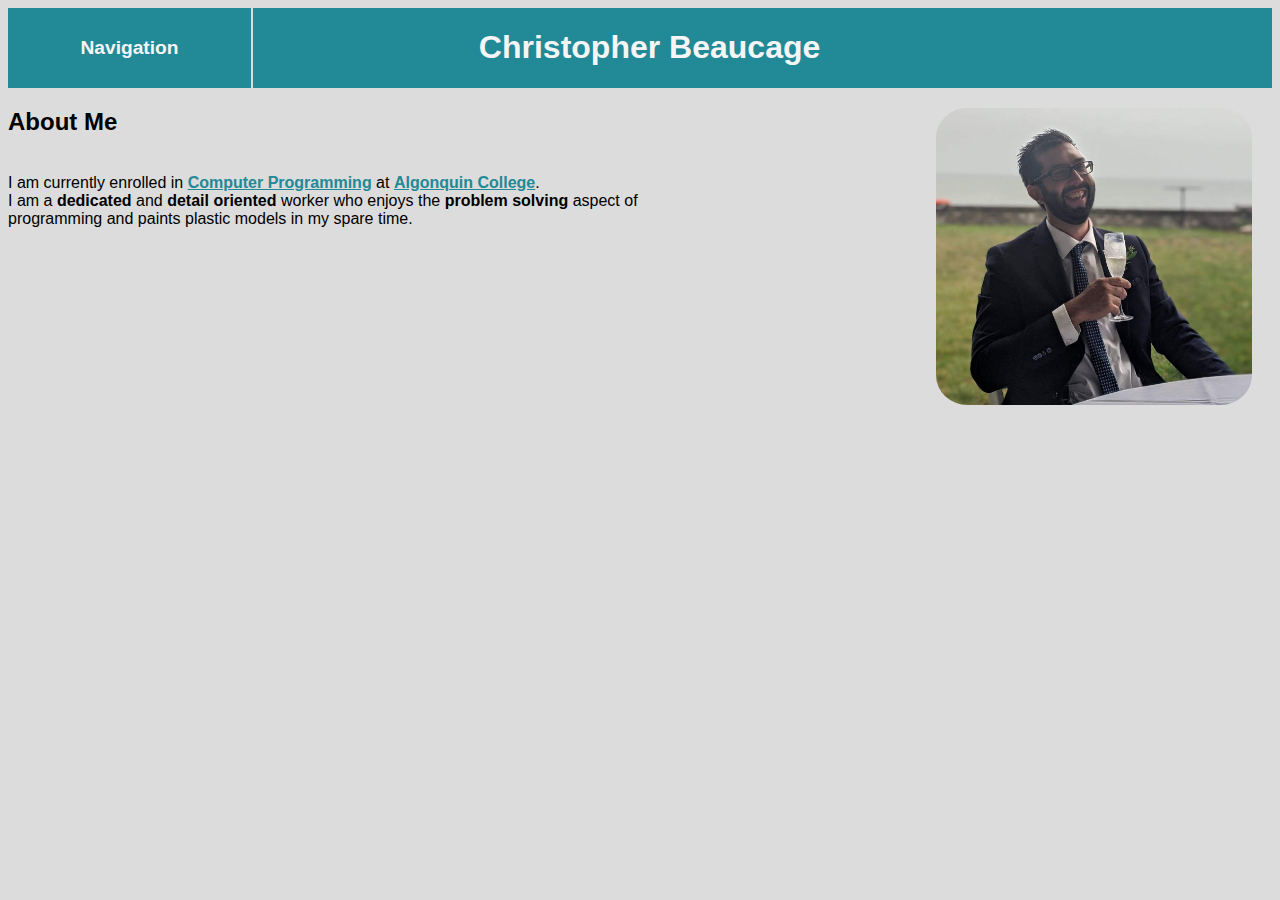
<file: Assignment1/index.html>
<!DOCTYPE html>
<html lang="en">


<head>
    <meta charset="UTF-8">
    <meta http-equiv="X-UA-Compatible" content="IE=edge">
    <meta name="viewport" content="width=device-width, initial-scale=1.0">
    <title>Chris Beaucage: Main Page</title>
    <link rel="stylesheet" href="Assignment1.css" type="text/css">

</head>

<body>
    <script>
        function myFunction() {
            document.getElementById("dropdown").classList.toggle("show");
        }
    </script>
    <header id="MainHeader">

        <button onclick="myFunction()" class="dropbutton"><b>Navigation</b></button>
        <nav id="dropdown" class="dropdown-content">
            <a href="index.html">About Me</a>
            <a href="resume.html">Resume</a>
            <a href="courses.html">Education</a>
        </nav>
        <h1>Christopher Beaucage</h1>
    </header>


    <img src="ChrisBeaucageSuit.png" alt="An image of a handsome man in a blue suit named Chris Beaucage">



    <h2 class="AboutMe">About Me</h2>


    <p class="AboutMe">
        I am currently enrolled in <b><a href="https://www.algonquincollege.com/sat/program/computer-programming/"
                target="_blank" class="SchoolLink">Computer Programming</a></b> at <b><a
                href="https://www.algonquincollege.com/" target="_blank" class="SchoolLink">Algonquin College</a></b>.
        I am a <b>dedicated</b> and <b>detail oriented</b> worker who enjoys the <b>problem solving</b> aspect of
        programming and paints plastic models in my spare time.
    </p>

</body>

</html>
</file>
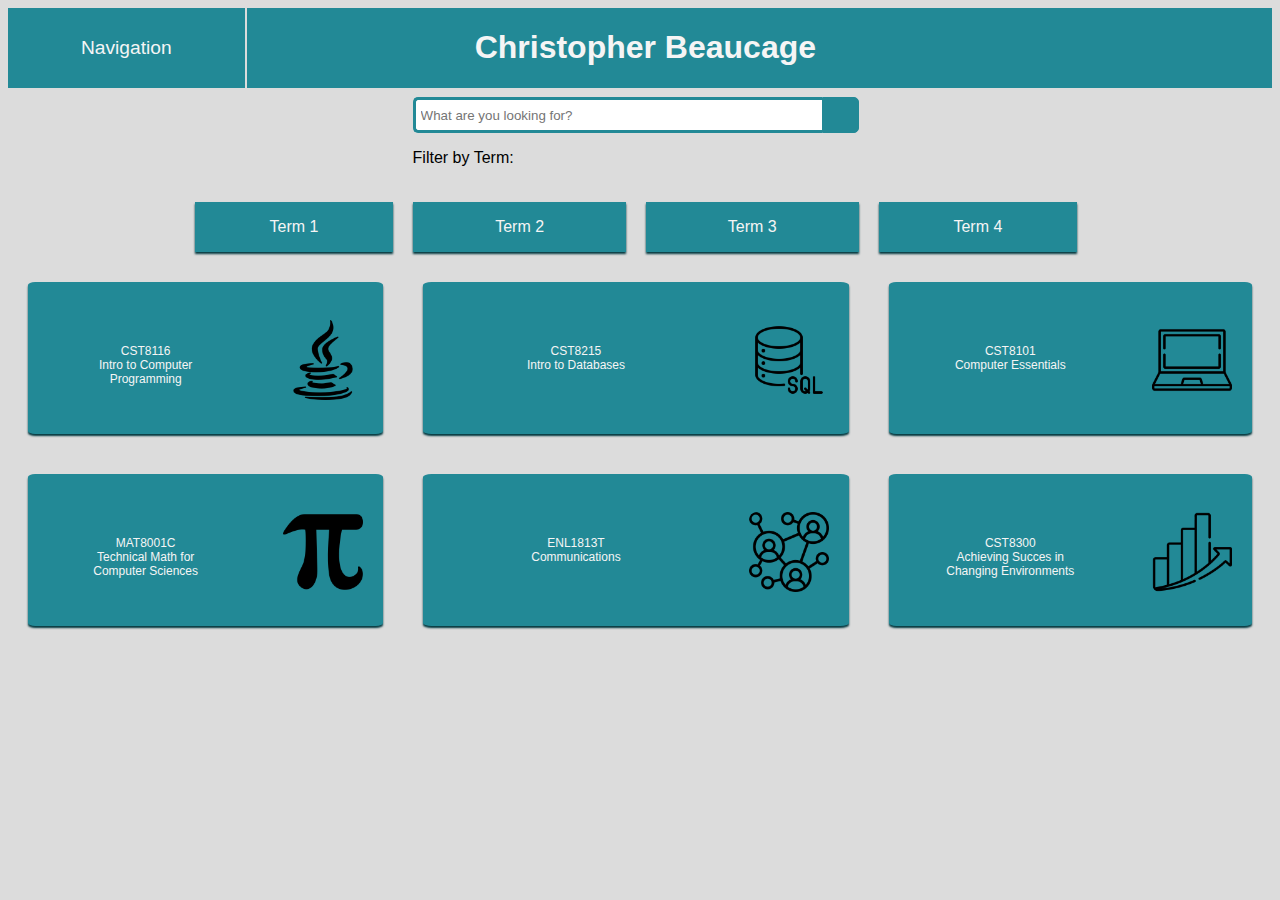
<file: Assignment1/courses.html>
<!DOCTYPE html>
<html lang="en">

<head>
    <meta charset="UTF-8">
    <meta http-equiv="X-UA-Compatible" content="IE=edge">
    <meta name="viewport" content="width=device-width, initial-scale=1.0">
    <title>Chris Beaucage: Current Education</title>
    <link rel="stylesheet" href="Assignment1.css" type="text/css">
</head>

<body>
    <script>
        function myFunction() {
            document.getElementById("dropdown").classList.toggle("show");
        }
    </script>
    <header id="EducationHeader">

        <button onclick="myFunction()" class="dropbutton">Navigation</button>
        <nav id="dropdown" class="dropdown-content">
            <a href="index.html">About Me</a>
            <a href="resume.html">Resume</a>
            <a href="courses.html">Education</a>
        </nav>
        <h1>Christopher Beaucage</h1>
    </header>

    <div id="gridbox">
        <div class="bar">
            <div class="search">
                <input type="text" class="searchTerm" placeholder="What are you looking for?">
                <button type="submit" class="searchButton">
                    <i class="fa fa-search"></i>
                </button>
            </div>
            <p id="FilterBy">
                Filter by Term:
            </p>
        </div>
        <button class="filter" id="filter1">
            Term 1</button>
        <button class="filter" id="filter2">
            Term 2
        </button>
        <button class="filter" id="filter3">
            Term 3
        </button>
        <button class="filter" id="filter4">
            Term 4
        </button>

        <div class="Course" id="Course1">
            <img src="JavaIcon.png" alt="Icon for Intro to Computer Programming Course.">
            <p class="CourseTitle">
                CST8116
                Intro to Computer
                Programming
            </p>
            <div class="CourseDescription">
                Students develop introductory knowledge of computer programming with emphasis on problem analysis and
                design, using algorithms, pseudocode, flowcharts, UML Class Diagrams and testing, with the Java
                programming language used as a means to implement problem solution designs.
            </div>
        </div>

        <div class="Course" id="Course2">
            <img src="SQLIcon.png" alt="Icon for Intro to Databases Course.">
            <p class="CouresTitle">
                CST8215
                Intro to Databases
            </p>
            <div class="CourseDescription">
                Students learn the fundamentals of Relational Databases design using Entity Relation diagrams, and use
                SQL to create, modify and query a database.
            </div>
        </div>

        <div class="Course" id="Course3">
            <img src="ComputerIcon.png" alt="Icon for Computer Essentials Course.">
            <p class="CouresTitle">
                CST8101
                Computer Essentials
            </p>
            <div class="CourseDescription">
                Learn to configure your laptop environment, basic PC and troubleshoot problems. Create backups, install
                virus protection, and manage files through a basic understanding of the Windows Operating System.
            </div>
        </div>

        <div class="Course" id="Course4">
            <img src="MathIcon.png" alt="Icon for Technical Math Course.">
            <p class="CouresTitle">
                MAT8001C
                Technical Math for
                Computer Sciences
            </p>
            <div class="CourseDescription" id="Description1">
                Students manipulate algebraic expressions, solve algebraic equations and linear systems and learn the
                properties of and graph algebraic and transcendental functions.
            </div>
        </div>

        <div class="Course" id="Course5">
            <img src="CommunicationIcon.png" alt="Icon for Communication Course.">
            <p class="CouresTitle">
                ENL1813T
                Communications
            </p>
            <div class="CourseDescription">
                Through a combination of lectures, exercises, and independent learning, students practise writing,
                speaking, reading, listening, locating and documenting information and using technology to communicate
                professionally. Students develop and strengthen communication skills that contribute to success in both
                educational and workplace environments.
            </div>
        </div>

        <div class="Course" id="Course6">
            <img src="SuccessIcon.png" alt="Icon for Achieving Succes Course.">
            <p class="CouresTitle">
                CST8300
                Achieving Succes in
                Changing Environments
            </p>
            <div class="CourseDescription">
                Students explore the possibilities ahead, assess their own aptitudes and strengths, and apply critical
                thinking and decision-making tools to help resolve some of the important issues in our complex society
                with its competing interests.
            </div>
        </div>

    </div>

</body>

</html>
</file>
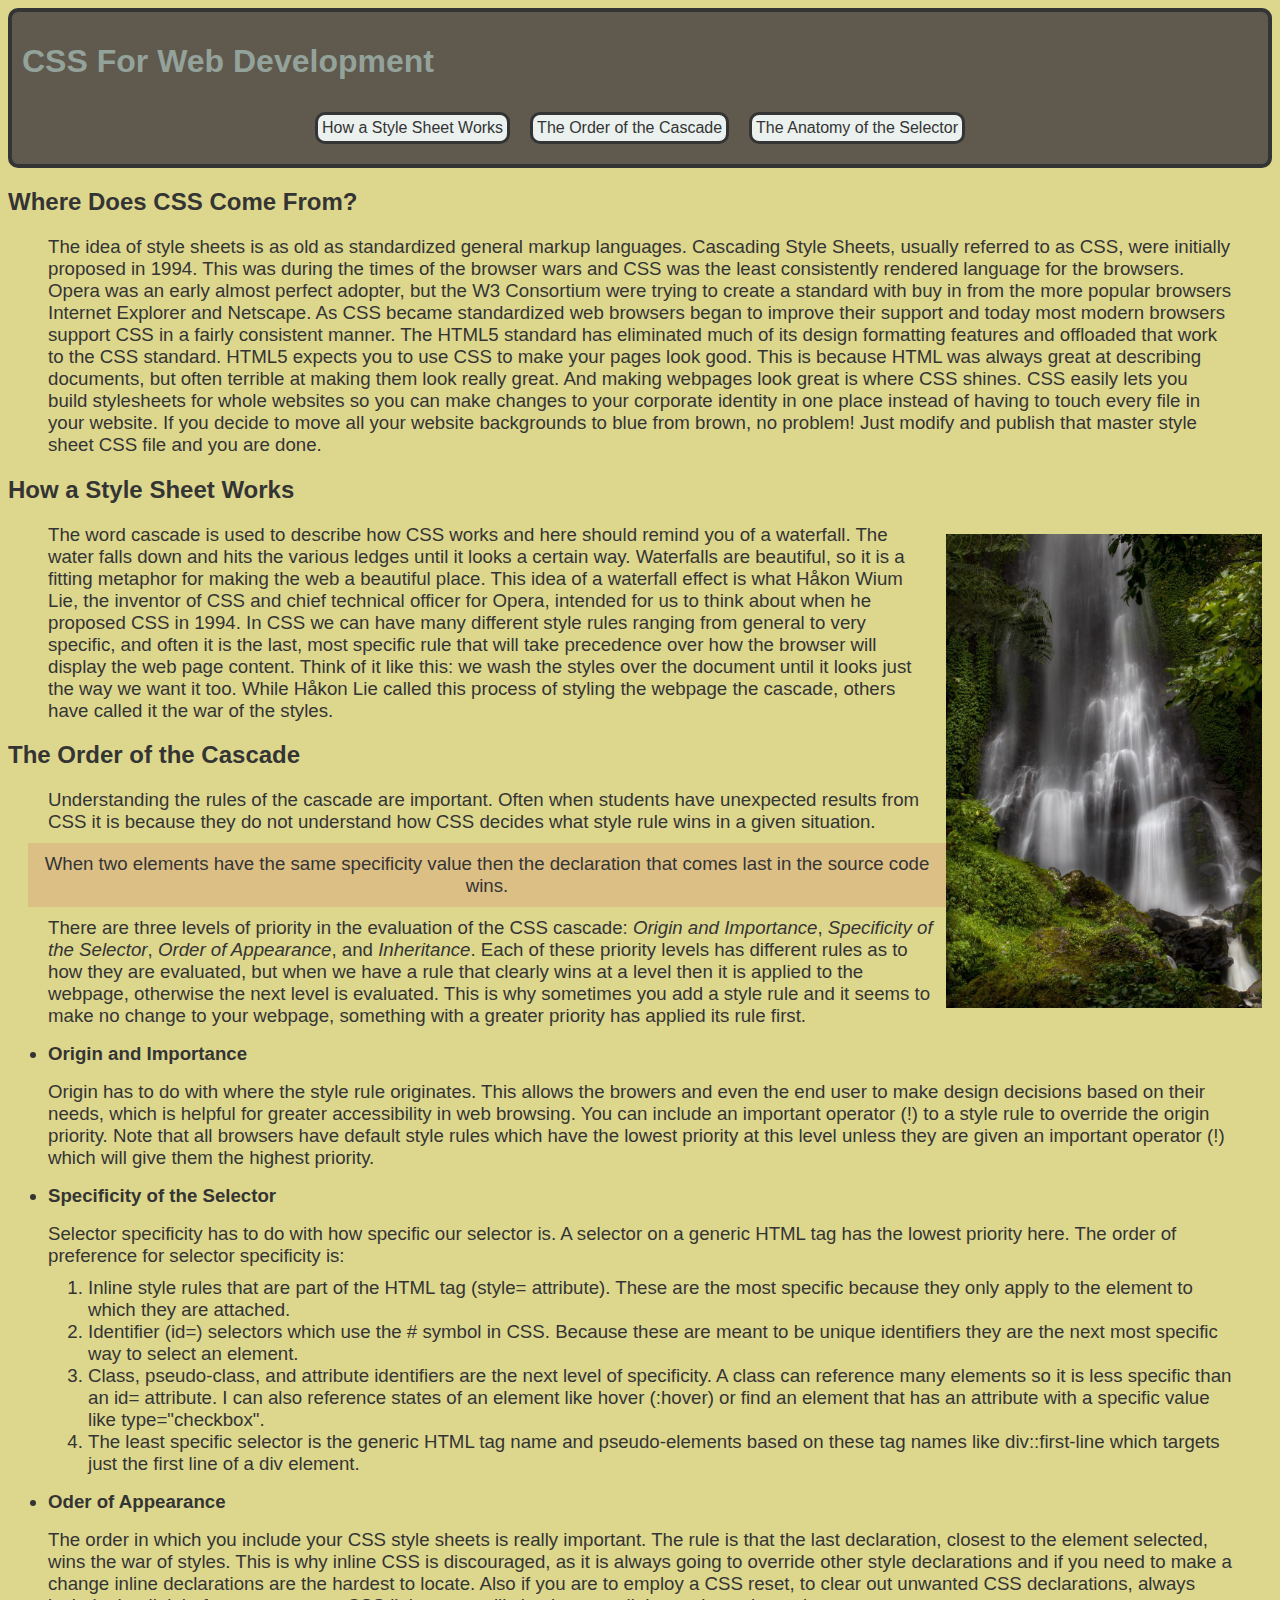
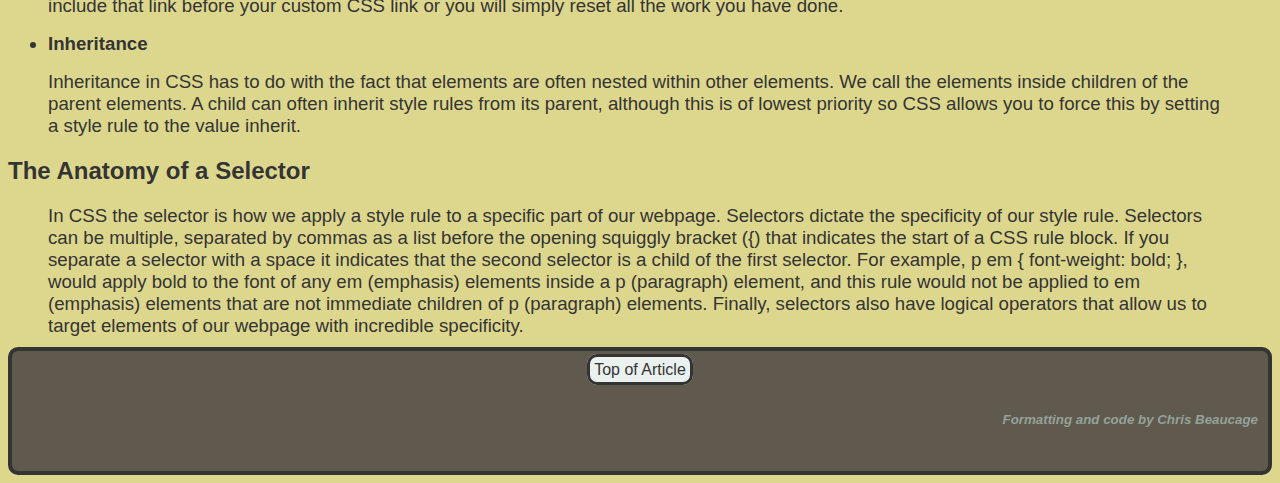
<file: Assignment1/Lab3.html>
<!DOCTYPE html>
<html lang="en">

<head>
    <meta charset="UTF-8">
    <meta name="viewport" content="width=device-width, initial-scale=1.0">
    <meta name="author" content="Christopher Beaucage">
    <title>Lab3: HTML and CSS</title>
    <link rel="stylesheet" type="text/css" href="Lab3.css">
</head>

<body>
    <header>
        <h1>CSS For Web Development</h1>

        <nav id="HeaderNav"> <a href="#Nav2" class="NavBar"> How a Style Sheet Works </a>
            <a href="#Nav3" class="NavBar"> The Order of the Cascade </a>
            <a href="#Nav4" class="NavBar"> The Anatomy of the Selector </a>
        </nav>
    </header>

    <main>
        <h2 id="Nav1">Where Does CSS Come From?</h2>

        <p class="GeneralParagraph">
            The idea of style sheets is as old as standardized general markup languages. Cascading
            Style Sheets, usually referred to as CSS, were initially proposed in 1994. This was
            during the times of the browser wars and CSS was the least consistently rendered
            language for the browsers. Opera was an early almost perfect adopter, but the W3
            Consortium were trying to create a standard with buy in from the more popular browsers
            Internet Explorer and Netscape. As CSS became standardized web browsers began to improve
            their support and today most modern browsers support CSS in a fairly consistent manner.
            The HTML5 standard has eliminated much of its design formatting features and offloaded
            that work to the CSS standard. HTML5 expects you to use CSS to make your pages look good.
            This is because HTML was always great at describing documents, but often terrible at
            making them look really great. And making webpages look great is where CSS shines.

            CSS easily lets you build stylesheets for whole websites so you can make changes to
            your corporate identity in one place instead of having to touch every file in your website.
            If you decide to move all your website backgrounds to blue from brown, no problem! Just
            modify and publish that master style sheet CSS file and you are done.
        </p>

        <h2 id="Nav2">
            How a Style Sheet Works
        </h2>

        <img src="waterfall-free-from-pixabay.jpg" alt="An image of a cascading waterfall in a lush forest."
            id="WaterfallImage">

        <p class="GeneralParagraph">
            The word cascade is used to describe how CSS works and here should remind you of a
            waterfall. The water falls down and hits the various ledges until it looks a certain
            way. Waterfalls are beautiful, so it is a fitting metaphor for making the web a beautiful
            place.

            This idea of a waterfall effect is what Håkon Wium Lie, the inventor of CSS and chief
            technical officer for Opera, intended for us to think about when he proposed CSS in 1994.
            In CSS we can have many different style rules ranging from general to very specific,
            and often it is the last, most specific rule that will take precedence over how the
            browser will display the web page content. Think of it like this: we wash the styles
            over the document until it looks just the way we want it too. While Håkon Lie called
            this process of styling the webpage the cascade, others have called it the war of
            the styles.
        </p>

        <h2 id="Nav3">
            The Order of the Cascade
        </h2>

        <p class="GeneralParagraph">
            Understanding the rules of the cascade are important. Often when students have
            unexpected results from CSS it is because they do not understand how CSS decides what
            style rule wins in a given situation.
        </p>
        <blockquote class="QuoteParagraph">When two elements have the same specificity value then the declaration that
            comes
            last in the source code wins.</blockquote>
        <p class="GeneralParagraph">
            There are three levels of priority in the evaluation of the CSS cascade: <i>Origin and
                Importance</i>, <i>Specificity of the Selector</i>, <i>Order of Appearance</i>, and
            <i>Inheritance</i>. Each of these priority levels has different rules as to how they
            are evaluated, but when we have a rule that clearly wins at a level then it is applied
            to the webpage, otherwise the next level is evaluated. This is why sometimes you add
            a style rule and it seems to make no change to your webpage, something with a greater
            priority has applied its rule first.
        </p>

        <ul>
            <li class="ListHeader">Origin and Importance</li>
        </ul>
        <p class="GeneralParagraph">
            Origin has to do with where the style rule originates. This allows the browers and
            even the end user to make design decisions based on their needs, which is helpful
            for greater accessibility in web browsing. You can include an important operator (!)
            to a style rule to override the origin priority. Note that all browsers have default
            style rules which have the lowest priority at this level unless they are given an
            important operator (!) which will give them the highest priority.
        </p>
        <ul>
            <li class="ListHeader">Specificity of the Selector</li>
        </ul>
        <p class="GeneralParagraph">
            Selector specificity has to do with how specific our selector is. A selector on a
            generic HTML tag has the lowest priority here. The order of preference for selector
            specificity is:
        </p>



        <ol>
            <li>
                Inline style rules that are part of the HTML tag (style= attribute). These
                are the most specific because they only apply to the element to which they
                are attached.
            </li>
            <li>
                Identifier (id=) selectors which use the # symbol in CSS. Because these are
                meant to be unique identifiers they are the next most specific way to select
                an element.
            </li>
            <li>
                Class, pseudo-class, and attribute identifiers are the next
                level of specificity. A class can reference many elements so it is less
                specific than an id= attribute. I can also reference states of an element like
                hover (:hover) or find an element that has an attribute with a specific value
                like type="checkbox".
            </li>
            <li>
                The least specific selector is the generic HTML tag name and pseudo-elements
                based on these tag names like div::first-line which targets just the first line
                of a div element.
            </li>
        </ol>
        <ul>

            <li class="ListHeader">Oder of Appearance</li>
        </ul>
        <p class="GeneralParagraph">
            The order in which you include your CSS style sheets is really important. The rule is
            that the last declaration, closest to the element selected, wins the war of styles. This
            is why inline CSS is discouraged, as it is always going to override other style declarations
            and if you need to make a change inline declarations are the hardest to locate. Also if you
            are to employ a CSS reset, to clear out unwanted CSS declarations, always include that link
            before your custom CSS link or you will simply reset all the work you have done.
        </p>
        <ul>
            <li class="ListHeader">Inheritance</li>
        </ul>
        <p class="GeneralParagraph">
            Inheritance in CSS has to do with the fact that elements are often nested within other
            elements. We call the elements inside children of the parent elements. A child can often
            inherit style rules from its parent, although this is of lowest priority so CSS allows
            you to force this by setting a style rule to the value inherit.
        </p>



        <h2 id="Nav4">
            The Anatomy of a Selector
        </h2>

        <p class="GeneralParagraph">
            In CSS the selector is how we apply a style rule to a specific part of our webpage.
            Selectors dictate the specificity of our style rule. Selectors can be multiple, separated
            by commas as a list before the opening squiggly bracket ({) that indicates the start of a
            CSS rule block. If you separate a selector with a space it indicates that the second
            selector is a child of the first selector. For example, p em { font-weight: bold; }, would
            apply bold to the font of any em (emphasis) elements inside a p (paragraph) element, and
            this rule would not be applied to em (emphasis) elements that are not immediate children
            of p (paragraph) elements. Finally, selectors also have logical operators that allow us to
            target elements of our webpage with incredible specificity.
        </p>

    </main>

    <footer>
        <nav>
            <a href="#Nav1" class="NavBar"> Top of Article
            </a>
        </nav>
        <h3>Formatting and code by Chris Beaucage</h3>
    </footer>

</html>
</file>
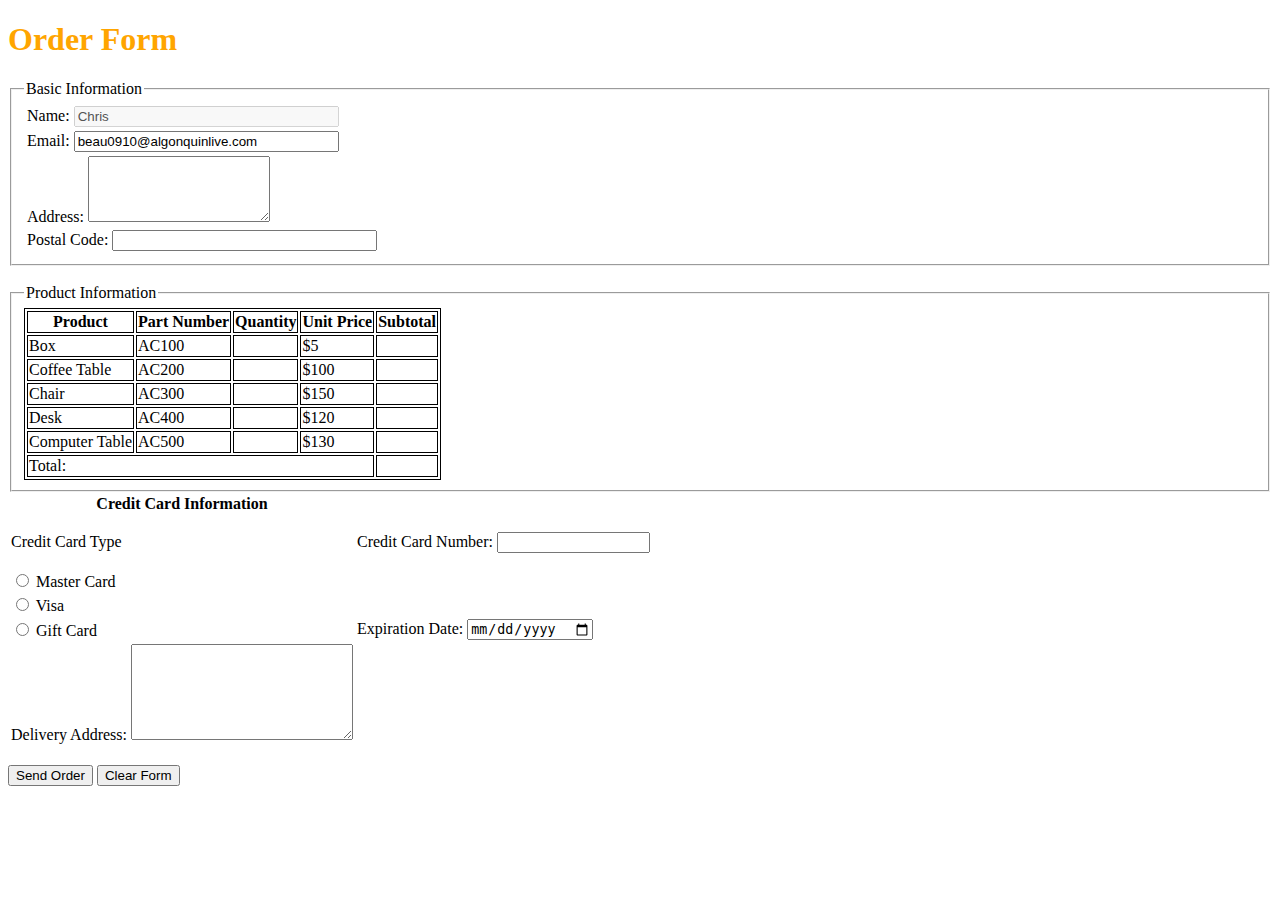
<file: Assignment1/order.html>
<!DOCTYPE html>
<html lang="en">


<head>
    <meta charset="UTF-8">
    <meta http-equiv="X-UA-Compatible" content="IE=edge">
    <meta name="viewport" content="width=device-width, initial-scale=1.0">
    <meta name="author" content="Christopher Beaucage">
    <title>Lab2 Order Form Page</title>

    <style>
        #ProductInfoTable,
        #ProductInfoTable th,
        #ProductInfoTable td {
            border: 1px solid;
        }

        h1 {
            color: orange;
        }
    </style>
</head>

<body>
    <h1>Order Form</h1>
    <form name="SheetForm" id="SheetForm">
        <fieldset>
            <legend>Basic Information</legend>
            <table id="BasicInfoTable">
                <tr>
                    <td>
                        <label for="inputname"> Name: </label>
                        <input type="text" name="Namebox" size="30" value="Chris" id="inputname" disabled>
                    </td>
                </tr>
                <tr>
                    <td>
                        <label for="inputemail"> Email: </label>
                        <input type="text" name="Emailbox" size="30" id="inputemail" value="beau0910@algonquinlive.com">
                    </td>
                </tr>
                <tr>
                    <td>
                        <label for="inputaddress"> Address: </label>
                        <textarea name="addressbox" cols="20" rows="4" id="inputaddress"></textarea>
                    </td>
                </tr>
                <tr>
                    <td>
                        <label for="inputpostalcode"> Postal Code: </label>
                        <input type="text" name="PostalCode" size="30" id="inputpostalcode">
                    </td>
                </tr>
            </table>
        </fieldset>
        <br>
        <fieldset>
            <legend>Product Information</legend>
            <table id="ProductInfoTable">
                <tr>
                    <th>Product</th>
                    <th>Part Number</th>
                    <th>Quantity</th>
                    <th>Unit Price</th>
                    <th>Subtotal</th>
                </tr>
                <tr>
                    <td>Box</td>
                    <td>AC100</td>
                    <td></td>
                    <td>$5</td>
                    <td></td>
                </tr>
                <tr>
                    <td>Coffee Table</td>
                    <td>AC200</td>
                    <td></td>
                    <td>$100</td>
                    <td></td>
                </tr>
                <tr>
                    <td>Chair</td>
                    <td>AC300</td>
                    <td></td>
                    <td>$150</td>
                    <td></td>
                </tr>
                <tr>
                    <td>Desk</td>
                    <td>AC400</td>
                    <td></td>
                    <td>$120</td>
                    <td></td>
                </tr>
                <tr>
                    <td>Computer Table</td>
                    <td>AC500</td>
                    <td></td>
                    <td>$130</td>
                    <td></td>
                </tr>
                <tr>
                    <td colspan="4">Total:</td>
                    <td></td>
                </tr>
            </table>
        </fieldset>
        <table id="CreditCardInfoTable">
            <tr>
                <th>Credit Card Information</th>
                <td></td>
            </tr>
            <tr>
                <td>
                    <p>Credit Card Type</p>
                </td>

                <td>
                    <label for="CreditCardNumber">Credit Card Number:</label>
                    <input type="text" size="16" name="CreditCardNumber" id="CreditCardNumber">
                </td>
            </tr>
            <tr>
                <td>
                    <input type="radio" name="CreditCardType" id="MasterCard" value="MasterCard">
                    <label for="MasterCard">Master Card</label>
                </td>
                <td></td>
            </tr>
            <tr>
                <td>
                    <input type="radio" name="CreditCardType" id="Visa" value="Visa">
                    <label for="Visa">Visa</label>
                </td>
                <td></td>
            </tr>
            <tr>
                <td>
                    <input type="radio" name="CreditCardType" id="GiftCard" value="GiftCard">
                    <label for="GiftCard">Gift Card</label>
                </td>
                <td>
                    <label for="ExpirationDate">Expiration Date:</label>
                    <input type="date" name="ExpirationDate" id="ExpirationDate">
                </td>
            </tr>
            <tr>
                <td>
                    <label for="DeliveryAddress">Delivery Address:</label>
                    <textarea name="DeliveryAddress" id="DeliveryAddress" cols="25" rows="6"></textarea>
                </td>
                <td></td>
            </tr>
        </table>
        <br>
        <input type="submit" name="Submit" id="Submit" value="Send Order">
        <input type="reset" name="Reset" id="Reset" value="Clear Form">
    </form>
</body>



</html>
</file>
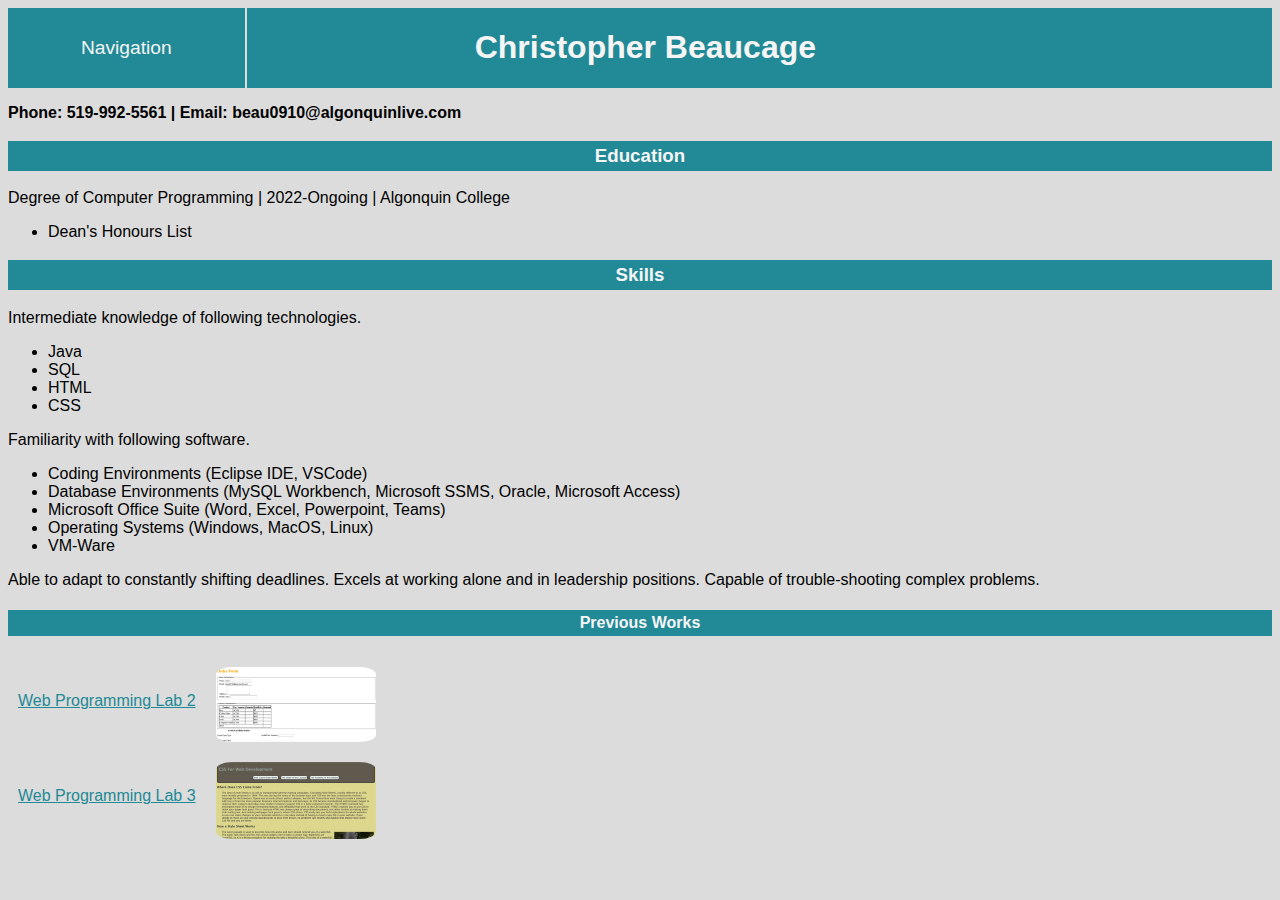
<file: Assignment1/resume.html>
<!DOCTYPE html>
<html lang="en">


<head>
    <meta charset="UTF-8">
    <meta http-equiv="X-UA-Compatible" content="IE=edge">
    <meta name="viewport" content="width=device-width, initial-scale=1.0">
    <title>Chris Beaucage: Resume</title>
    <link rel="stylesheet" href="Assignment1.css" type="text/css">
</head>

<body>
    <script>
        function myFunction() {
            document.getElementById("dropdown").classList.toggle("show");
        }
    </script>
    <header id="ResumeHeader">

        <button onclick="myFunction()" class="dropbutton">Navigation</button>
        <nav id="dropdown" class="dropdown-content">
            <a href="index.html">About Me</a>
            <a href="resume.html">Resume</a>
            <a href="courses.html">Education</a>
        </nav>
        <h1>Christopher Beaucage</h1>

    </header>

    <p>
        <b>Phone: 519-992-5561 | Email: beau0910@algonquinlive.com</b>
    </p>

    <div>
    <h3>Education</h3>
    Degree of Computer Programming | 2022-Ongoing | Algonquin College
    <ul>
        <li>Dean's Honours List</li>
    </ul>
</div>

    <div>
    <h3>Skills</h3>
    Intermediate knowledge of following technologies.
    <ul>
        <li>
            Java
        </li>
        <li>
            SQL
        </li>
        <li>
            HTML
        </li>
        <li>
            CSS
        </li>

    </ul>
</div>

    <div>
        Familiarity with following software.
    <ul>
        <li>
            Coding Environments (Eclipse IDE, VSCode)
        </li>
        <li>
            Database Environments (MySQL Workbench, Microsoft SSMS, Oracle, Microsoft Access)
        </li>
        <li>
            Microsoft Office Suite (Word, Excel, Powerpoint, Teams)
        </li>
        <li>
            Operating Systems (Windows, MacOS, Linux)
        </li>
        <li>
            VM-Ware
        </li>
    </ul>
</div>
    <p>
        Able to adapt to constantly shifting deadlines.
        Excels at working alone and in leadership positions.
        Capable of trouble-shooting complex problems.
    </p>

    <h4>Previous Works</h4>
    <footer>
        <img src="Lab2Thumbnail.png" alt="A thumbnail of linked webpage" class="Thumbnail" id="Link1">
        <a href="order.html" id="Link2" target="_blank" class="SchoolLink">Web Programming Lab 2</a>
        <img src="Lab3Thumbnail.png" alt="A thumbnail of linked webpage" class="Thumbnail" id="Link3">
        <a href="Lab3.html" id="Link4" target="_blank" class="SchoolLink">Web Programming Lab 3</a>
    </footer>
</body>

</html>
</file>
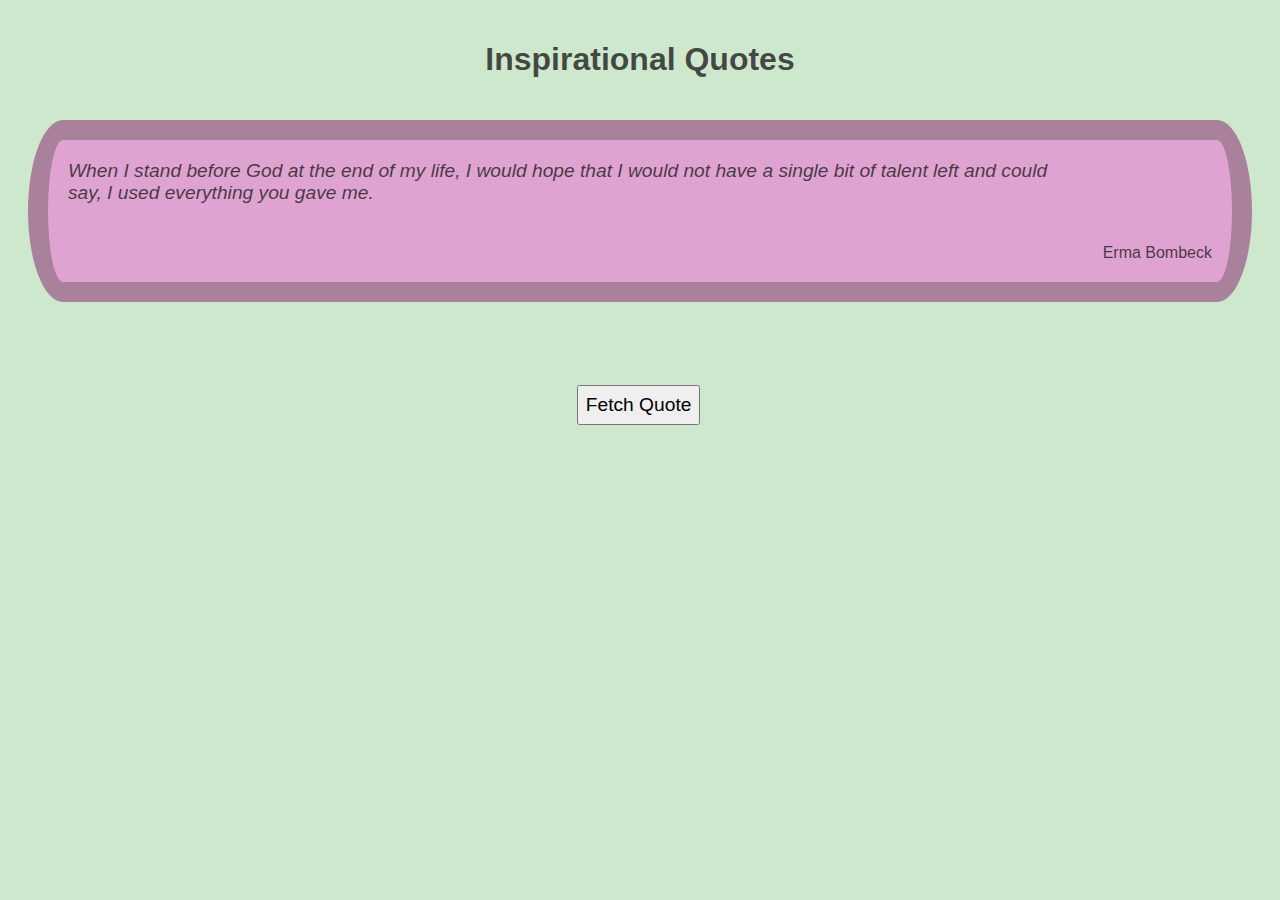
<file: Lab4/inspiration.html>
<!DOCTYPE html>
<html lang="en">
<head>
    <meta charset="UTF-8">
    <meta http-equiv="X-UA-Compatible" content="IE=edge">
    <meta name="viewport" content="width=device-width, initial-scale=1.0">
    <title>Inspirational</title>
    <link rel="stylesheet" type="text/css" href="inspiration.css">
    <script src="inspiration.js" defer></script>
</head>

<body>
    <header><h1>Inspirational Quotes</h1></header>

    <div id="quote">
        <div id="quoteText">
            Lorem ipsum dolor sit amet, consectetur adipisicing elit. Laboriosam mollitia quos blanditiis eos consequuntur saepe maiores omnis sequi quas accusamus?
        </div>
        <div id="quoteAuthor">
            Author Space
        </div>
        
    </div>
    <button onclick="fetchQuote()" id="quoteButton">Fetch Quote</button>
</body>
</html>
</file>
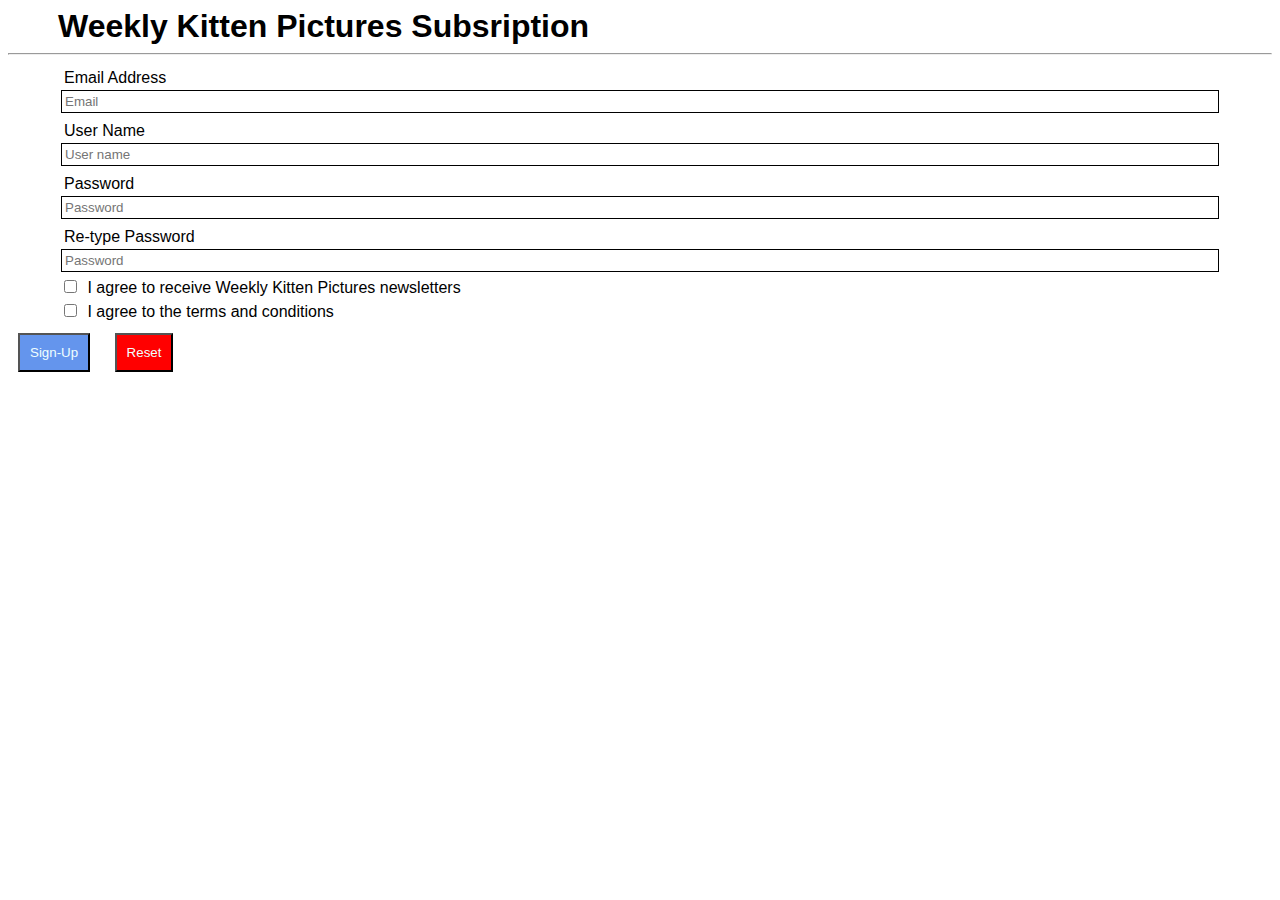
<file: Lab5/js/registration.html>
<!DOCTYPE html>
<html lang="en">

<head>
    <meta charset="UTF-8">
    <meta name="viewport" content="width=device-width, initial-scale=1.0">
    <!-- Add authorship metadata and link CSS and JS files -->
    <link rel="stylesheet" href="weeklykitten.css">
    <script src="script.js" defer></script>
    <title>Lab 5 - JavaScript 1</title>
</head>

<body>
    <div class="formcontainer">
        <h1>Weekly Kitten Pictures Subsription</h1>
        <hr>
        <form action="registration.html" method="get" onsubmit="return validate();">
            <!-- You will need to write the validate function for this form. -->

            <div class="textfield">
                <label for="email">Email Address</label>
                <input type="text" name="email" id="email" placeholder="Email">
            </div>

            <div class="textfield">
                <label for="login">User Name</label>
                <input type="text" name="login" id="login" placeholder="User name">
            </div>

            <div class="textfield">
                <label for="pass">Password</label>
                <input type="password" name="pass" id="pass" placeholder="Password">
            </div>

            <div class="textfield">
                <label for="pass2">Re-type Password</label>
                <input type="password" id="pass2" placeholder="Password">
            </div>

            <div class="checkbox">
                <input type="checkbox" name="newsletter" id="newsletter">
                <label for="newsletter">I agree to receive Weekly Kitten Pictures newsletters</label>
            </div>

            <div class="checkbox">
                <input type="checkbox" name="terms" id="terms">
                <label for="terms">I agree to the terms and conditions</label>
            </div>

            <button type="submit">Sign-Up</button>
            <button type="reset">Reset</button>

        </form>
    </div>

</body>

</html>
</file>
<file: Assignment1/Assignment1.css>
/*
* Project: Assignment1
* Authour: Chris Beaucage
* Date: 2022/10/30
*/

body {
  background-color: gainsboro;
  font-family: 'Lucida Sans', 'Lucida Sans Regular', 'Lucida Grande', 'Lucida Sans Unicode', Geneva, Verdana, sans-serif;
}


.dropbutton {
  background-color: #228996;
  color: whitesmoke;
  padding: 16px;
  font-size: 16px;
  cursor: pointer;
  border-width: 0px 2px 0px 0px;
  border-style: solid;
  border-color: gainsboro;
  grid-area: dropdown;
}

.dropbutton:hover {
  background-color: #0b545e;
  ;
}

.dropbutton {
  position: relative;
  display: inline-block;
  font-size: larger;
}

.dropdown-content {
  display: none;
  position: absolute;
  background-color: #228996;
  box-shadow: 0px 8px 16px 0px #02383f;
  z-index: 1;
}

.dropdown-content a {
  color: whitesmoke;
  font-size: larger;
  padding: 28px 42px;
  text-decoration: none;
  display: block;
  border: gainsboro solid 1px;
}

.dropdown-content a:hover {
  background-color: #0b545e;
  ;
}

.show {
  display: block;
}

h1 {
  grid-area: header1;
  color: whitesmoke;
}


header {
  display: grid;
  background-color: #228996;
  grid-template-areas: "dropdown . . header1 . . .";

}

.Thumbnail {
  float: right;
  width: 15%;
  margin: 10px;
  border-radius: 10%;
}

.AboutMe {
  text-align: left;
}

.SchoolLink {
  color: #228996;
}

.SchoolLink:visited {
  color: #0b545e;
}

img {
  float: right;
  width: 25%;
  margin: 20px;
  border-radius: 10%;
}

h3,
h4 {
  background-color: #228996;
  color: whitesmoke;
  text-align: center;
  padding: 4px;
}

.AboutMe {
  white-space: pre-line;
}

footer {
  display: grid;
  grid-template-areas: "Link2 Link1"
    "Link4 Link3";
}

#Link1 {
  grid-area: Link1;
}

#Link2 {
  grid-area: Link2;
  margin: 35px 10px;
}

#Link3 {
  grid-area: Link3;
}

#Link4 {
  grid-area: Link4;
  margin: 35px 10px;
}

.search {
  width: 100%;
  position: relative;
  display: flex;
}

.searchTerm {
  width: 100%;
  border: 3px solid #228996;
  border-right: none;
  padding: 5px;
  height: 20px;
  border-radius: 5px 0 0 5px;
  outline: none;
  color: #0b545e;
}

.searchTerm:focus {
  color: #0b545e;
}

.searchButton {
  width: 40px;
  height: 36px;
  border: 1px solid #228996;
  background: #228996;
  text-align: center;
  color: whitesmoke;
  border-radius: 0 5px 5px 0;
  cursor: pointer;
  font-size: 20px;
}

.searchButton:hover {
  background-color: #0b545e;
}


#gridbox {
  display: grid;
  grid-template-areas: ". . searchbar searchbar . ."
    ". FilterBy . . . ."
    ". filter1 filter2 filter3 filter4 ."
    "Course1 Course1 Course2 Course2 Course3 Course3"
    "Course4 Course4 Course5 Course5 Course6 Course6";
}


@media screen and (max-width:800px) {
  #gridbox {
    display: grid;
    grid-template-areas: "searchbar"
      "FilterBy"
      "filter1"
      "filter2"
      "filter3"
      "filter4"
      "Course1"
      "Course2"
      "Course3"
      "Course4"
      "Course5"
      "Course6";
  }

  header {
    display: grid;
    background-color: #228996;
    grid-template-areas: ". header1 ."
      "dropdown dropdown dropdown";

  }

  .dropbutton {
    background-color: #228996;
    color: whitesmoke;
    padding: 16px;
    font-size: 16px;
    cursor: pointer;
    border-width: 2px;
    border-style: solid;
    border-color: gainsboro;
    grid-area: dropdown;
  }
}

.bar {
  width: auto;
  margin: 2%;
  grid-area: searchbar;
}

#FilterBy {
  grid-area: FilterBy;
}

.filter {
  background-color: #228996;
  color: whitesmoke;
  padding: 16px;
  font-size: 16px;
  margin: 10px;
  box-shadow: 0px 2px 2px 0px #02383f;
  cursor: pointer;
  border: 2px;
}

.filter:hover {
  background-color: #0b545e;
}

#filter1 {
  grid-area: filter1;
}

#filter2 {
  grid-area: filter2;
}

#filter3 {
  grid-area: filter3;
}

#filter4 {
  grid-area: filter4;
}

.Course {
  text-align: center;
  background-color: #228996;
  color: whitesmoke;
  border-radius: 2%;
  border: 2px;
  text-align: center;
  margin: 20px;
  position: relative;
  width: auto;
  box-shadow: 0px 2px 2px 0px #02383f;
  white-space: pre-line;
}

.Course>img {
  width: 80px;
}

.Course>p {
  font-size: 12px;
}

.CourseDescription {
  display: none;

}

.Course:hover {
  background-color: #0b545e;
  cursor: pointer;
}

.Course:hover>.CourseDescription {
  display: block;
  font-size: 12px;
  padding: 10px;
  position: absolute;
  z-index: 1;
  background-color: #0b545e;
  cursor: pointer;
}

#Course1 {
  grid-area: Course1;
}


#Course2 {
  grid-area: Course2;
}

#Course3 {
  grid-area: Course3;
}

#Course4 {
  grid-area: Course4;
}

#Course5 {
  grid-area: Course5;
}

#Course6 {
  grid-area: Course6;
}
</file>
<file: Assignment1/Lab3.css>
/*
* Name: Christopher Beaucage
* Project: Lab3
* Course: CST8285 Web Programming Section 310
*/

body {
    background-color: #DDD78D;
    color: #343434;
    font-family: 'Lucida Sans', 'Lucida Sans Regular', 'Lucida Grande', 'Lucida Sans Unicode', Geneva, Verdana, sans-serif;
}


header,
footer {
    background-color: #60594D;
    border: 4px solid #343434;
    border-radius: 10px;
    padding: 10px;
    text-align: center;
    font-family: 'Lucida Sans', 'Lucida Sans Regular', 'Lucida Grande', 'Lucida Sans Unicode', Geneva, Verdana, sans-serif;
}

.GeneralParagraph {
    text-align: left;
    font-size: 14pt;
    margin: 10px 40px;
}

.NavBar {
    text-decoration: none;
    border: 3px solid #343434;
    border-radius: 10px;
    margin: 10px;
    background-color: #eaf1ee;
    padding: 4px;
    font-size: 12pt;

}

#HeaderNav {
    display: flex;
    flex-direction: row;
    justify-content: center;
}

a:link,
a:visited {
    color: #343434;
}

a:hover {
    color: #8B635C;
    background-color: #343434;
}

h1 {
    color: #93A29B;
    font-size: xx-large;
    text-align: left;
}

h3 {
    color: #93A29B;
    text-align: right;
    font-style: italic;
    font-size: 10pt;
    padding: 20px 0;

}

.ListHeader {
    font-weight: bold;
    text-align: left;
    font-size: 14pt;
    margin: 10px 0;
}

ol {
    text-align: left;
    font-size: 14pt;
    margin: 10px 40px;
}


.QuoteParagraph {
    background-color: #DCBF85;
    text-align: center;
    font-size: 14pt;
    padding: 10px;
    margin: 10px 20px;
}

img {
    float: right;
    width: 25%;
    margin: 10px;


}
</file>
<file: Lab4/inspiration.css>
/*
* Project: Lab4 Inspiration
* Authour: Chris Beaucage
* Date: 2022/11/10
*/

body {
    font-family: Impact, Haettenschweiler, 'Arial Narrow Bold', sans-serif;
    background-color: rgb(206, 232, 206);
}

header {
    text-align: center;
}

h1 {
    padding: 20px;
    color: rgba(21, 19, 20, 0.76);
}


#quote {
    border: 15pt solid rgba(135, 107, 119, 0.599);
    border-radius: 35px/50%;
    background-color: rgba(225, 150, 210, 0.843);
    color: rgba(21, 19, 20, 0.76);
    display: grid;
    margin: 20px;
    grid-template-areas: " quoteText quoteText quoteText ."
    " . . . quoteAuthor";
}

#quoteText {
    font-style: italic;
    font-size: larger;
    padding: 10px;
    margin: 10px;
    grid-area: quoteText;
}

#quoteAuthor {
    margin: 10px;
    padding: 10px;
    grid-area: quoteAuthor;
}

#quoteButton {
    font-size: larger;
    margin: 5% 45%;
    padding: 7px;
}
</file>
<file: Lab5/js/weeklykitten.css>
/*
* Project: Lab5 Validation
* Authour: Chris Beaucage
* Date: 2022/11/20
*/

body {
    font-family: 'Franklin Gothic Medium', 'Arial Narrow', Arial, sans-serif;
}

h1 {
    margin: 0px 50px;
}

.textfield {
    padding: 3px;
    margin: 0px 50px;
    display: grid;
    grid-template-areas: "label"
        "input";
}

label {
    grid-area: label;
    padding: 3px;
}

input {
    grid-area: input;
    padding: 3px;
    border: solid 1px black;
}

.checkbox {
    padding: 2px;
    margin: 0px 50px;
}

button {
    padding: 10px;
    margin: 10px;
    color: azure;
}
</file>
